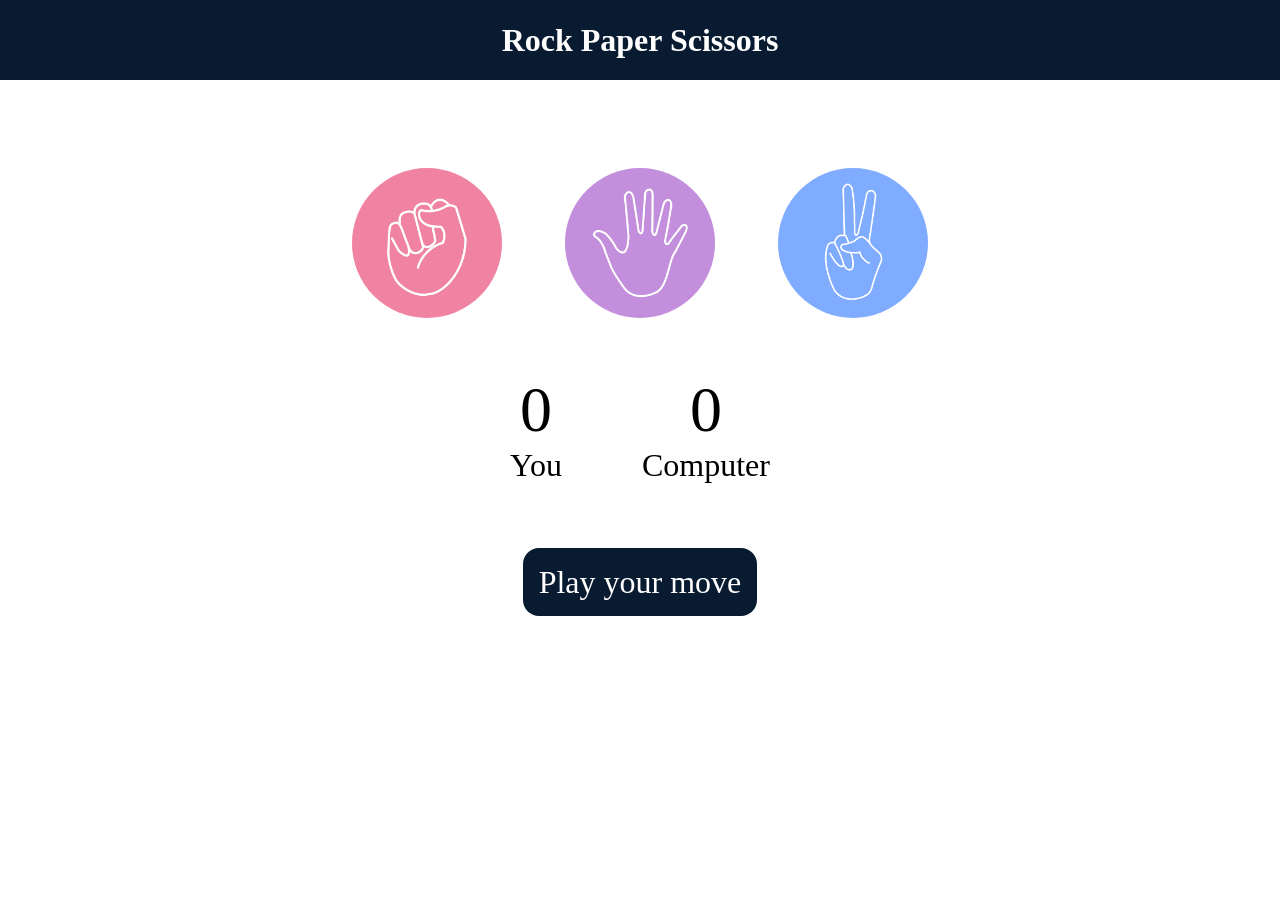
<file: index.html>
<!DOCTYPE html>
<html lang="en">
<head>
    <meta charset="UTF-8">
    <meta name="viewport" content="width=device-width, initial-scale=1.0">
    <title>Rock Paper Scissors Game</title>
    <link rel="stylesheet" href="style.css">
</head>
<body>
    <h1>Rock Paper Scissors</h1>
    <div class="choices">
        <div class="choice" id="rock">
            <img src="./images/rock.png" />
        </div>
        <div class="choice" id="paper">
            <img src="./images/paper.png" />
        </div>
        <div class="choice" id="scissors">
            <img src="./images/scissors.png" />
        </div>
    </div>

    <div class="score-board">
        <div class="score">
         <p id="user-score">0</p>  
         <p>You</p> 
        </div>
        <div class="score">
            <p id="comp-score">0</p>
            <p>Computer</p>
        </div>
    </div>

    <div class="msg-container">
        <p id="msg">Play your move</p>
    </div>
    <script src="app.js"></script>
</body>
</html>
</file>
<file: style.css>
*{
    margin: 0;
    padding: 0;
    text-align: center;
}

h1{
    background-color: #081b31;
    color: #fff;
    height: 5rem;
    line-height: 5rem;
    
}

.choice{
    height: 165px;
    width: 165px;
    border-radius: 50%;
    display: flex;
    justify-content: center;
    align-items: center;
}

.choice:hover{
    cursor: pointer;
    background-color: #081b31;
}
img{
    height: 150px;
    width: 150px;
    object-fit: cover;
    border-radius: 50%;
}

.choices{
    display: flex;
    justify-content: center;
    align-items: center;
    gap: 3rem;
    margin-top: 5rem;
}

.score-board{
    display: flex;
    justify-content: center;
    align-items: center;
    font-size: 2rem;
    margin-top: 3rem;
    gap: 5rem;

}

#user-score,
#comp-score{
    font-size: 4rem;
}


.msg-container{
    margin-top: 5rem;
}
#msg{
    background-color: #081b31;
    color: #fff;
    font-size: 2rem;
    display: inline;
    padding: 1rem;
    border-radius: 1rem;
}
</file>
